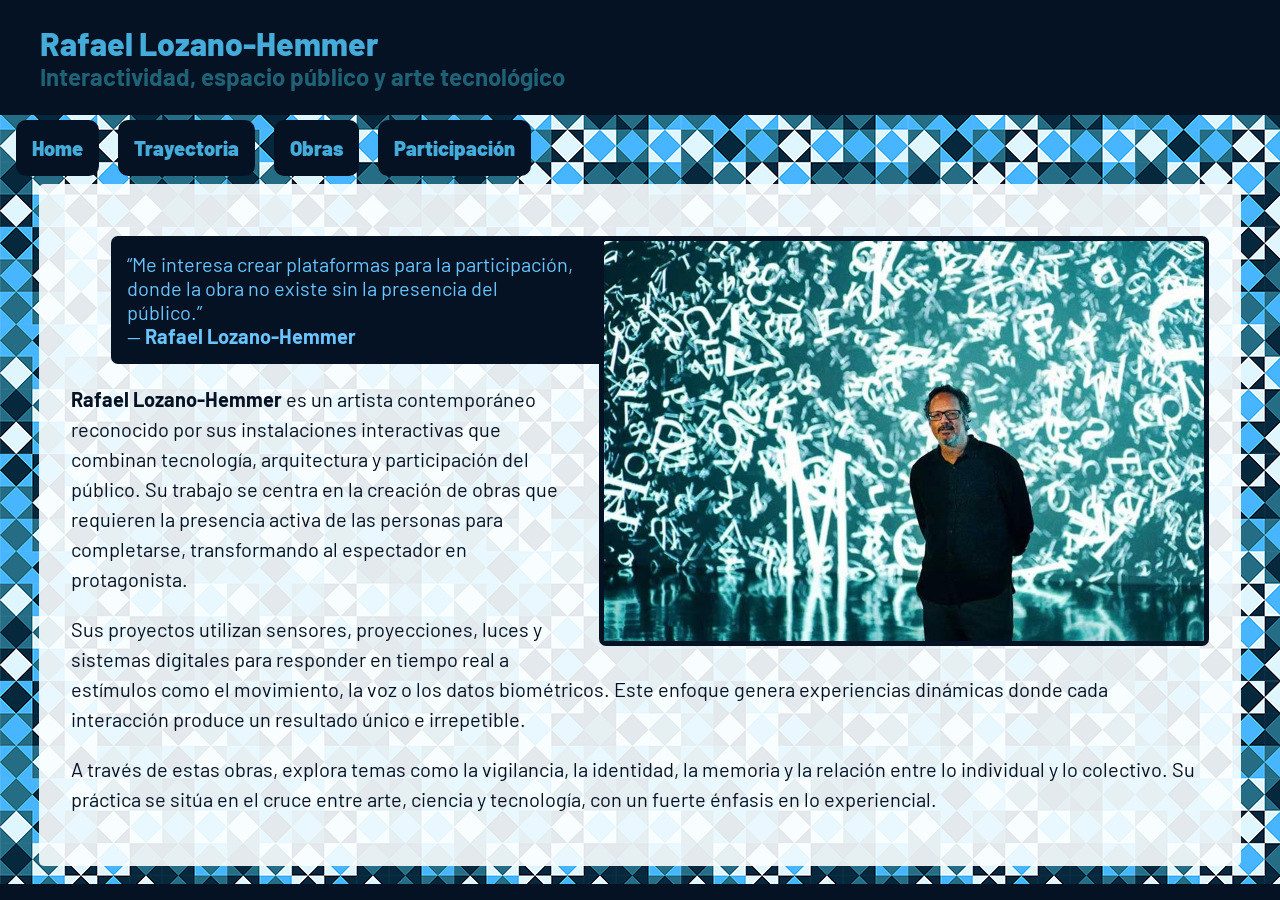
<file: index.html>
<!doctype html>
<html lang="es">
  <head>
    <meta charset="UTF-8" />
    <meta name="viewport" content="width=device-width, initial-scale=1.0" />
    <link rel="preconnect" href="https://fonts.googleapis.com" />
    <link rel="preconnect" href="https://fonts.gstatic.com" crossorigin />
    <link
      href="https://fonts.googleapis.com/css2?family=Barlow:ital,wght@0,100;0,200;0,300;0,400;0,500;0,600;0,700;0,800;0,900;1,100;1,200;1,300;1,400;1,500;1,600;1,700;1,800;1,900&family=Lato:ital,wght@0,100;0,300;0,400;0,700;0,900;1,100;1,300;1,400;1,700;1,900&family=Lexend:wght@100..900&family=Rubik+Mono+One&display=swap"
      rel="stylesheet"
    />
    <link rel="stylesheet" href="css/styles.css" />
    <title>Home - Rafael Lozano-Hemmer</title>
  </head>
  <body>
    <header>
      <h1>Rafael Lozano-Hemmer</h1>
      <h2>Interactividad, espacio público y arte tecnológico</h2>
    </header>
    <nav>
      <ul>
        <li><a href="index.html">Home</a></li>
        <li><a href="trayectoria.html">Trayectoria</a></li>
        <li><a href="obras.html">Obras</a></li>
        <li><a href="participacion.html">Participación</a></li>
      </ul>
    </nav>
    <main>
      <section>
        <img
          src="img/lozano-hemmer-1.jpg"
          alt="Rafael Lozano-Hemmer"
          class="home_img"
        />
        <blockquote>
          “Me interesa crear plataformas para la participación, donde la obra no
          existe sin la presencia del público.”
          <br />—
          <b>Rafael Lozano-Hemmer</b>
        </blockquote>
        <article>
          <p>
            <b>Rafael Lozano-Hemmer</b> es un artista contemporáneo reconocido
            por sus instalaciones interactivas que combinan tecnología,
            arquitectura y participación del público. Su trabajo se centra en la
            creación de obras que requieren la presencia activa de las personas
            para completarse, transformando al espectador en protagonista.
          </p>
          <p>
            Sus proyectos utilizan sensores, proyecciones, luces y sistemas
            digitales para responder en tiempo real a estímulos como el
            movimiento, la voz o los datos biométricos. Este enfoque genera
            experiencias dinámicas donde cada interacción produce un resultado
            único e irrepetible.
          </p>
          <p>
            A través de estas obras, explora temas como la vigilancia, la
            identidad, la memoria y la relación entre lo individual y lo
            colectivo. Su práctica se sitúa en el cruce entre arte, ciencia y
            tecnología, con un fuerte énfasis en lo experiencial.
          </p>
        </article>
      </section>
    </main>
    <footer>
      <div class="cont_footer">
        <address>
          <p>
            Para contactarse escribir a
            <a href="mailto:rafael@artedigital.com">rafael@artedigital.com</a>
          </p>

          <a href="https://github.com/AngelLeonSalvador" id="alumno"
            >Ángel León Salvador (Ángel Cabral)</a
          >
        </address>
      </div>
    </footer>
  </body>
</html>
</file>
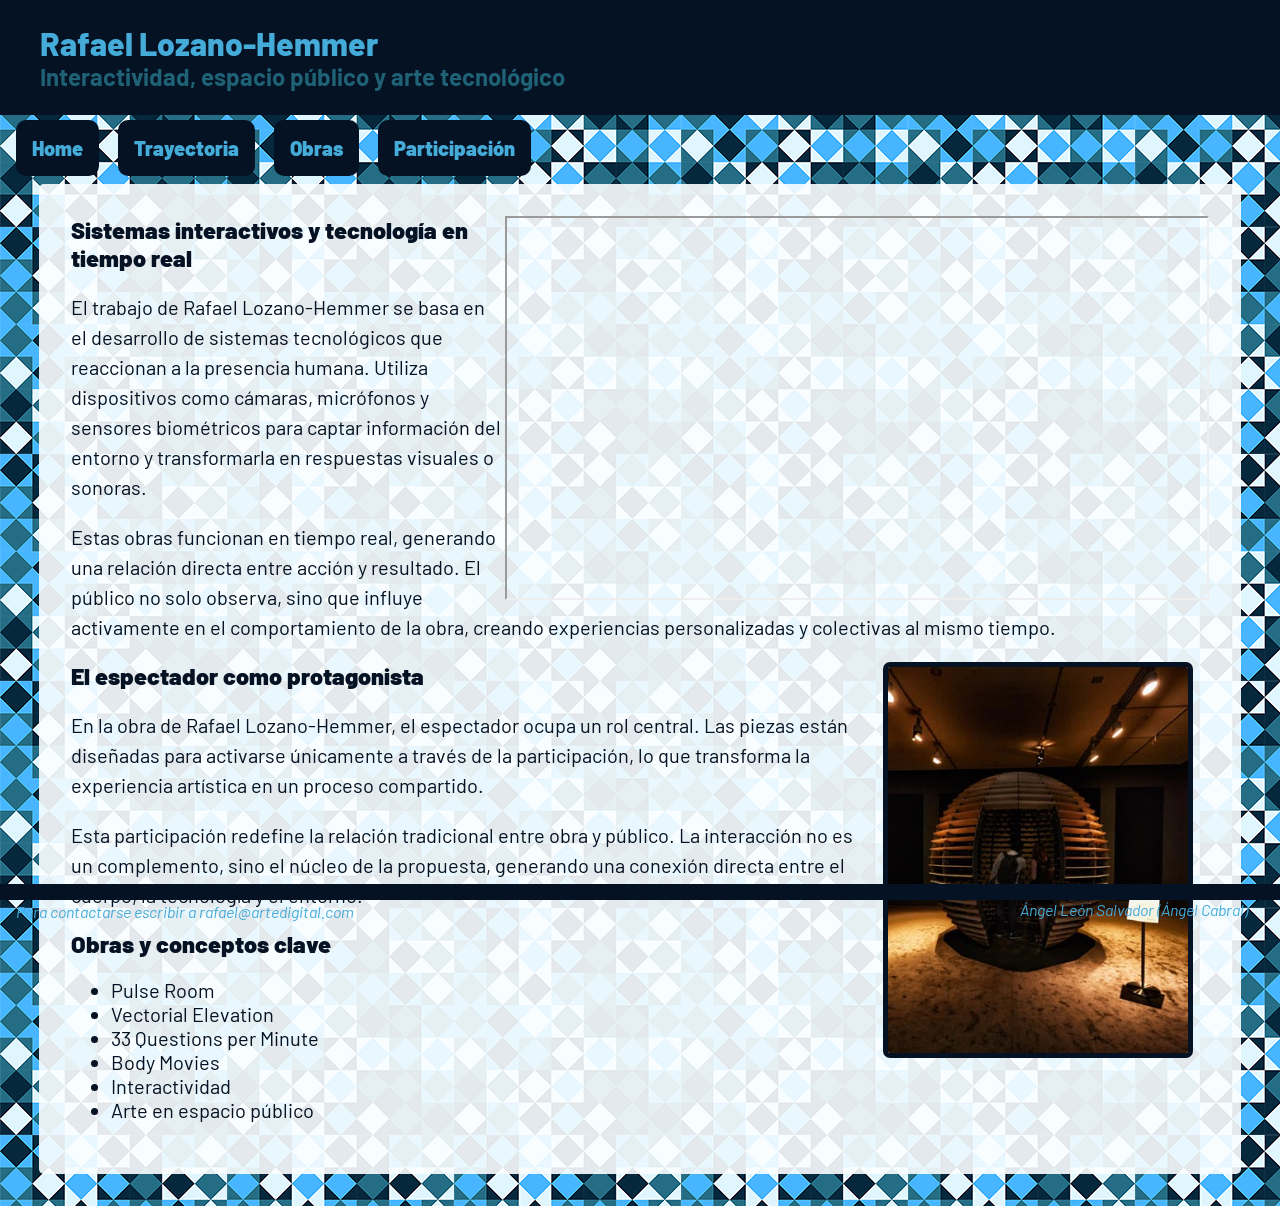
<file: obras.html>
<!doctype html>
<html lang="es">
  <head>
    <meta charset="UTF-8" />
    <meta name="viewport" content="width=device-width, initial-scale=1.0" />
    <link rel="preconnect" href="https://fonts.googleapis.com" />
    <link rel="preconnect" href="https://fonts.gstatic.com" crossorigin />
    <link
      href="https://fonts.googleapis.com/css2?family=Barlow:ital,wght@0,100;0,200;0,300;0,400;0,500;0,600;0,700;0,800;0,900;1,100;1,200;1,300;1,400;1,500;1,600;1,700;1,800;1,900&family=Lato:ital,wght@0,100;0,300;0,400;0,700;0,900;1,100;1,300;1,400;1,700;1,900&family=Lexend:wght@100..900&family=Rubik+Mono+One&display=swap"
      rel="stylesheet"
    />
    <link rel="stylesheet" href="css/styles.css" />
    <title>Obras - Rafael Lozano-Hemmer</title>
  </head>
  <body>
    <header>
      <h1>Rafael Lozano-Hemmer</h1>
      <h2>Interactividad, espacio público y arte tecnológico</h2>
    </header>
    <nav>
      <ul>
        <li><a href="index.html">Home</a></li>
        <li><a href="trayectoria.html">Trayectoria</a></li>
        <li><a href="obras.html">Obras</a></li>
        <li><a href="participacion.html">Participación</a></li>
      </ul>
    </nav>
    <main>
      <iframe
        class="vid_obras"
        src="https://www.youtube.com/embed/jTzojcaanDs"
        title="Rafael Lozano-Hemmer. Latidos - Recorrido Exposición"
        allow="
          accelerometer;
          autoplay;
          clipboard-write;
          encrypted-media;
          gyroscope;
          picture-in-picture;
          web-share;
        "
        referrerpolicy="strict-origin-when-cross-origin"
        allowfullscreen
      ></iframe>
      <article>
        <h3>Sistemas interactivos y tecnología en tiempo real</h3>
        <p>
          El trabajo de Rafael Lozano-Hemmer se basa en el desarrollo de
          sistemas tecnológicos que reaccionan a la presencia humana. Utiliza
          dispositivos como cámaras, micrófonos y sensores biométricos para
          captar información del entorno y transformarla en respuestas visuales
          o sonoras.
        </p>
        <p>
          Estas obras funcionan en tiempo real, generando una relación directa
          entre acción y resultado. El público no solo observa, sino que influye
          activamente en el comportamiento de la obra, creando experiencias
          personalizadas y colectivas al mismo tiempo.
        </p>
        <img
          src="./img/lozano-hemmer-4.jpg"
          width="300"
          alt="Sphere Packing: Bach - Rafael Lozano-Hemmer"
          class="img_obras"
        />
        <h3>El espectador como protagonista</h3>

        <p>
          En la obra de Rafael Lozano-Hemmer, el espectador ocupa un rol
          central. Las piezas están diseñadas para activarse únicamente a través
          de la participación, lo que transforma la experiencia artística en un
          proceso compartido.
        </p>
        <p>
          Esta participación redefine la relación tradicional entre obra y
          público. La interacción no es un complemento, sino el núcleo de la
          propuesta, generando una conexión directa entre el cuerpo, la
          tecnología y el entorno.
        </p>
      </article>

      <section>
        <h3>Obras y conceptos clave</h3>
        <ul>
          <li>
            <a href="https://www.lozano-hemmer.com/pulse_room.php"
              >Pulse Room</a
            >
          </li>
          <li>
            <a href="https://www.lozano-hemmer.com/vectorial_elevation.php"
              >Vectorial Elevation</a
            >
          </li>
          <li>
            <a href="https://www.lozano-hemmer.com/33_questions_per_minute.php"
              >33 Questions per Minute</a
            >
          </li>
          <li>
            <a href="https://www.lozano-hemmer.com/body_movies.php"
              >Body Movies</a
            >
          </li>
          <li>
            <a
              href="https://www.lozano-hemmer.com/projects.php?keyword=interactive"
              >Interactividad</a
            >
          </li>
          <li>
            <a href="https://lozano-hemmer.com/projects.php?keyword=outdoor"
              >Arte en espacio público</a
            >
          </li>
        </ul>
      </section>
    </main>
    <footer>
      <address>
        <p>
          Para contactarse escribir a
          <a href="mailto:rafael@artedigital.com">rafael@artedigital.com</a>
        </p>

        <a href="https://github.com/AngelLeonSalvador" id="alumno"
          >Ángel León Salvador (Ángel Cabral)</a
        >
      </address>
    </footer>
  </body>
</html>
</file>
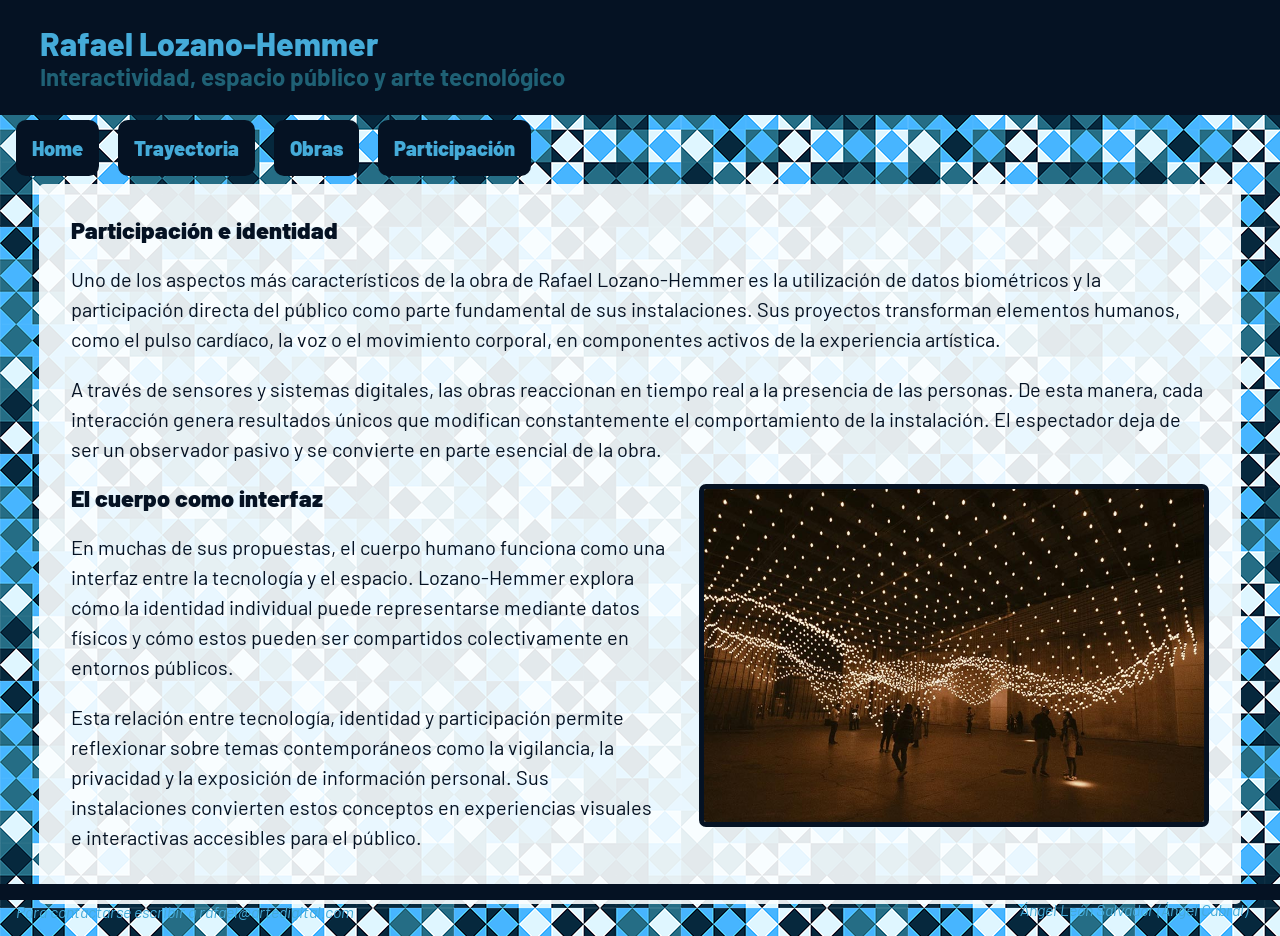
<file: participacion.html>
<!doctype html>
<html lang="es">
  <head>
    <meta charset="UTF-8" />
    <meta name="viewport" content="width=device-width, initial-scale=1.0" />
    <link rel="preconnect" href="https://fonts.googleapis.com" />
    <link rel="preconnect" href="https://fonts.gstatic.com" crossorigin />
    <link
      href="https://fonts.googleapis.com/css2?family=Barlow:ital,wght@0,100;0,200;0,300;0,400;0,500;0,600;0,700;0,800;0,900;1,100;1,200;1,300;1,400;1,500;1,600;1,700;1,800;1,900&family=Lato:ital,wght@0,100;0,300;0,400;0,700;0,900;1,100;1,300;1,400;1,700;1,900&family=Lexend:wght@100..900&family=Rubik+Mono+One&display=swap"
      rel="stylesheet"
    />
    <link rel="stylesheet" href="css/styles.css" />
    <title>Participación - Rafael Lozano-Hemmer</title>
  </head>
  <body>
    <header>
      <h1>Rafael Lozano-Hemmer</h1>
      <h2>Interactividad, espacio público y arte tecnológico</h2>
    </header>
    <nav>
      <ul>
        <li><a href="index.html">Home</a></li>
        <li><a href="trayectoria.html">Trayectoria</a></li>
        <li><a href="obras.html">Obras</a></li>
        <li><a href="participacion.html">Participación</a></li>
      </ul>
    </nav>
    <main>
      <article>
        <h3>Participación e identidad</h3>

        <p>
          Uno de los aspectos más característicos de la obra de Rafael
          Lozano-Hemmer es la utilización de datos biométricos y la
          participación directa del público como parte fundamental de sus
          instalaciones. Sus proyectos transforman elementos humanos, como el
          pulso cardíaco, la voz o el movimiento corporal, en componentes
          activos de la experiencia artística.
        </p>

        <p>
          A través de sensores y sistemas digitales, las obras reaccionan en
          tiempo real a la presencia de las personas. De esta manera, cada
          interacción genera resultados únicos que modifican constantemente el
          comportamiento de la instalación. El espectador deja de ser un
          observador pasivo y se convierte en parte esencial de la obra.
        </p>
      </article>
      <section>
        <img
          src="./img/lozano-hemmer-2.jpg"
          alt="Pulse Topology - Rafael Lozano-Hemmer"
          width="500"
        />

        <h3>El cuerpo como interfaz</h3>
        <p>
          En muchas de sus propuestas, el cuerpo humano funciona como una
          interfaz entre la tecnología y el espacio. Lozano-Hemmer explora cómo
          la identidad individual puede representarse mediante datos físicos y
          cómo estos pueden ser compartidos colectivamente en entornos públicos.
        </p>
        <p>
          Esta relación entre tecnología, identidad y participación permite
          reflexionar sobre temas contemporáneos como la vigilancia, la
          privacidad y la exposición de información personal. Sus instalaciones
          convierten estos conceptos en experiencias visuales e interactivas
          accesibles para el público.
        </p>
      </section>
    </main>
    <footer>
      <address>
        <p>
          Para contactarse escribir a
          <a href="mailto:rafael@artedigital.com">rafael@artedigital.com</a>
        </p>

        <a href="https://github.com/AngelLeonSalvador" id="alumno"
          >Ángel León Salvador (Ángel Cabral)</a
        >
      </address>
    </footer>
  </body>
</html>
</file>
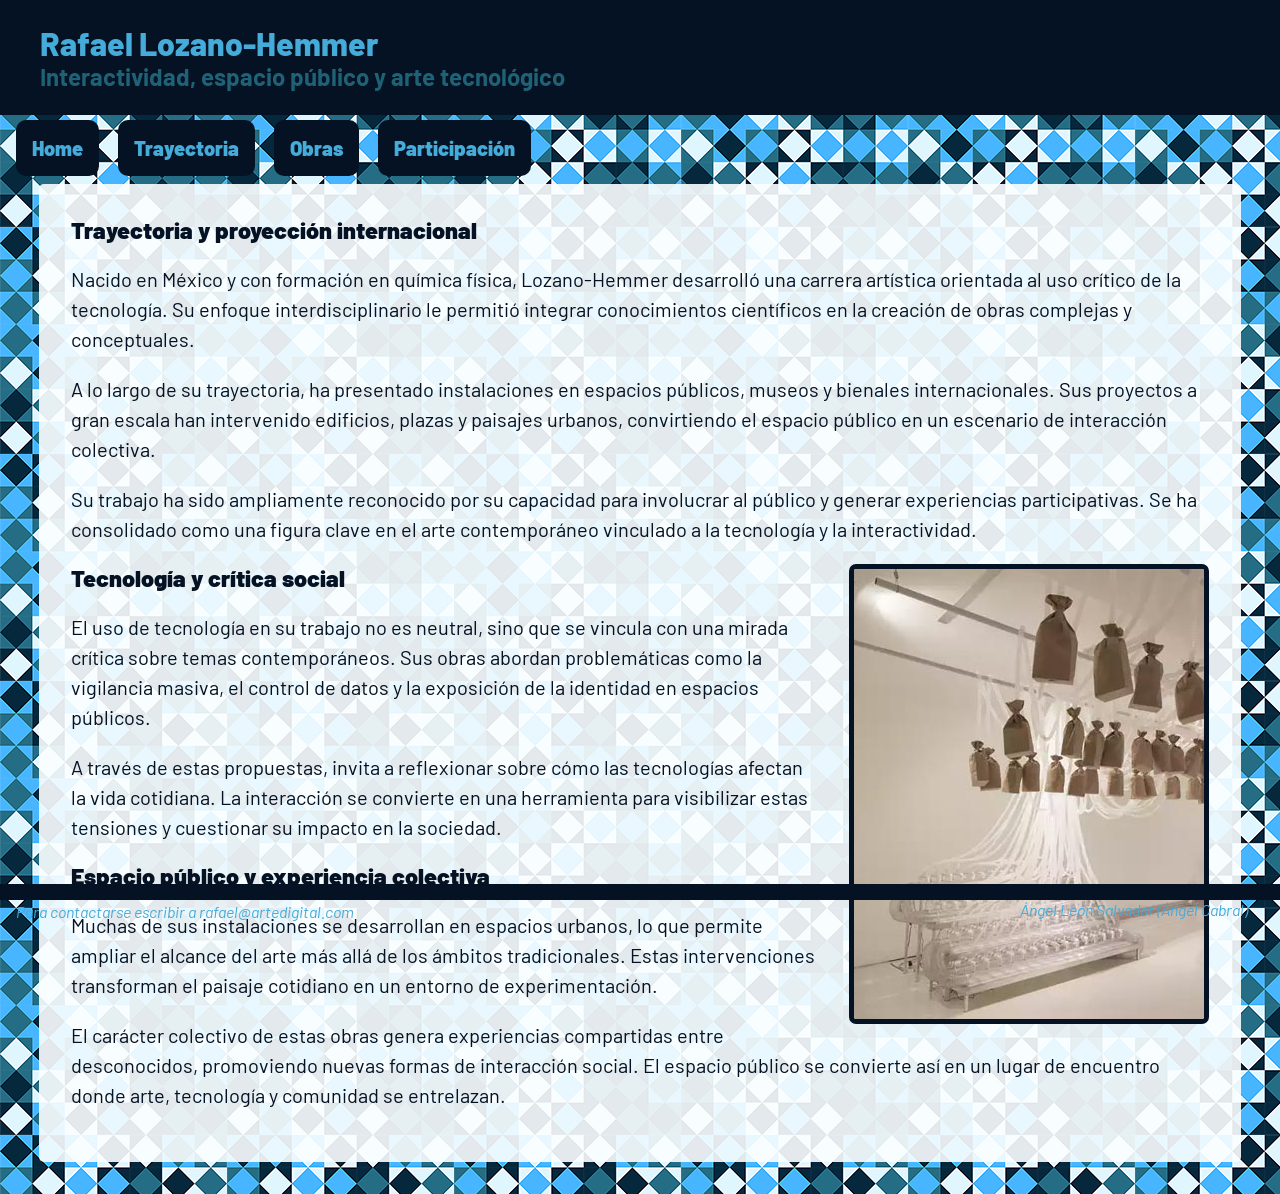
<file: trayectoria.html>
<!doctype html>
<html lang="es">
  <head>
    <meta charset="UTF-8" />
    <meta name="viewport" content="width=device-width, initial-scale=1.0" />
    <link rel="preconnect" href="https://fonts.googleapis.com" />
    <link rel="preconnect" href="https://fonts.gstatic.com" crossorigin />
    <link
      href="https://fonts.googleapis.com/css2?family=Barlow:ital,wght@0,100;0,200;0,300;0,400;0,500;0,600;0,700;0,800;0,900;1,100;1,200;1,300;1,400;1,500;1,600;1,700;1,800;1,900&family=Lato:ital,wght@0,100;0,300;0,400;0,700;0,900;1,100;1,300;1,400;1,700;1,900&family=Lexend:wght@100..900&family=Rubik+Mono+One&display=swap"
      rel="stylesheet"
    />
    <link rel="stylesheet" href="css/styles.css" />
    <title>Trayectoria - Rafael Lozano-Hemmer</title>
  </head>
  <body>
    <header>
      <h1>Rafael Lozano-Hemmer</h1>
      <h2>Interactividad, espacio público y arte tecnológico</h2>
    </header>
    <nav>
      <ul>
        <li><a href="index.html">Home</a></li>
        <li><a href="trayectoria.html">Trayectoria</a></li>
        <li><a href="obras.html">Obras</a></li>
        <li><a href="participacion.html">Participación</a></li>
      </ul>
    </nav>

    <main>
      <section>
        <h3>Trayectoria y proyección internacional</h3>
        <p>
          Nacido en México y con formación en química física, Lozano-Hemmer
          desarrolló una carrera artística orientada al uso crítico de la
          tecnología. Su enfoque interdisciplinario le permitió integrar
          conocimientos científicos en la creación de obras complejas y
          conceptuales.
        </p>
        <p>
          A lo largo de su trayectoria, ha presentado instalaciones en espacios
          públicos, museos y bienales internacionales. Sus proyectos a gran
          escala han intervenido edificios, plazas y paisajes urbanos,
          convirtiendo el espacio público en un escenario de interacción
          colectiva.
        </p>
        <p>
          Su trabajo ha sido ampliamente reconocido por su capacidad para
          involucrar al público y generar experiencias participativas. Se ha
          consolidado como una figura clave en el arte contemporáneo vinculado a
          la tecnología y la interactividad.
        </p>
      </section>

      <article>
        <img
          src="./img/lozano-hemmer-3.jpg"
          alt="Vicious Circular Breathing (2013) - Rafael Lozano-Hemmer."
        />
        <h3>Tecnología y crítica social</h3>
        <p>
          El uso de tecnología en su trabajo no es neutral, sino que se vincula
          con una mirada crítica sobre temas contemporáneos. Sus obras abordan
          problemáticas como la vigilancia masiva, el control de datos y la
          exposición de la identidad en espacios públicos.
        </p>
        <p>
          A través de estas propuestas, invita a reflexionar sobre cómo las
          tecnologías afectan la vida cotidiana. La interacción se convierte en
          una herramienta para visibilizar estas tensiones y cuestionar su
          impacto en la sociedad.
        </p>
      </article>
      <article>
        <h3>Espacio público y experiencia colectiva</h3>

        <p>
          Muchas de sus instalaciones se desarrollan en espacios urbanos, lo que
          permite ampliar el alcance del arte más allá de los ámbitos
          tradicionales. Estas intervenciones transforman el paisaje cotidiano
          en un entorno de experimentación.
        </p>
        <p>
          El carácter colectivo de estas obras genera experiencias compartidas
          entre desconocidos, promoviendo nuevas formas de interacción social.
          El espacio público se convierte así en un lugar de encuentro donde
          arte, tecnología y comunidad se entrelazan.
        </p>
      </article>
    </main>

    <footer>
      <address>
        <p>
          Para contactarse escribir a
          <a href="mailto:rafael@artedigital.com">rafael@artedigital.com</a>
        </p>

        <a href="https://github.com/AngelLeonSalvador" id="alumno"
          >Ángel León Salvador (Ángel Cabral)</a
        >
      </address>
    </footer>
  </body>
</html>
</file>
<file: css/styles.css>
/* #010412 #1f6175 #45abd9 #69c4ff #fbfeff*/

body {
  background-image: url(../img/fondo.png);
  font-family: "Barlow", sans-serif;
}

header {
  background-color: #051223;
  position: fixed;
  left: 0;
  top: 0;
  padding: 1.5rem;
  padding-left: 2.5rem;
  width: 100%;
  z-index: 1000;
}

h1 {
  font-weight: 800;
  color: #45abd9;
  margin: 0;
  transition: color 0.3s ease;
}

h1:hover,
h2:hover {
  color: #69c4ff;
}

h2 {
  color: #1f6175;
  margin: 0;
  transition: color 0.3s ease;
}

h3 {
  margin: 0;
  font-weight: 900;
}

p {
  line-height: 1.5;
}

nav ul {
  margin: 0;
  padding: 0;
  list-style: none;
  margin-top: 7rem;
}

nav ul li {
  font-weight: 900;
  font-size: 20px;
  border-radius: 10px;
  background-color: #051223;
  display: inline-block;
  padding: 1rem;
  margin: 0.5rem;
}

a:link {
  text-decoration: none;
  color: #45abd9;
}
a:visited {
  color: #1f6175;
}
a:hover {
  color: #69c4ff;
}
a:active {
  color: white;
}

main {
  background-color: rgba(251, 254, 255, 0.9);
  border-radius: 5px;
  padding: 2rem;
  max-width: 1200px;
  width: 90%;
  margin: 0 auto;
  display: block;
  margin-bottom: 2rem;
  color: #051223;
  font-size: 20px;
}

section ul li a:link {
  text-decoration: none;
  color: #051223;
}
section ul li a:visited {
  color: #1f6175;
}
section ul li a:hover {
  color: #45abd9;
}
section ul li a:active {
  color: #69c4ff;
}

blockquote,
cite {
  display: block;
  background-color: #051223;
  color: #69c4ff;
  padding: 1rem;
  border-radius: 7px;
}

footer {
  background-color: #051223;
  position: fixed;
  bottom: 0;
  left: 0;
  width: 100%;
  height: 1rem;
  transition: height 0.3s ease;
  color: #45abd9;
  padding-left: 1rem;
}

footer:hover {
  height: 3rem;
}

address {
  display: flex;
}

.home_img {
  float: right;
  border-radius: 7px;
  border: 5px solid #051223;
  margin-left: 1.5rem;
  width: 600px;
}

article img,
section img {
  float: right;
  border-radius: 7px;
  margin-left: 2rem;
  border: 5px solid #051223;
}
.vid_obras {
  float: right;
  width: 100%;
  max-width: 700px;
  height: 380px;
}

.img_obras {
  float: right;
  border-radius: 7px;
  border: 5px solid #051223;
  margin: 0 1rem;
}

#alumno {
  justify-content: right;
  position: fixed;
  right: 0;
  padding-right: 2rem;
  margin-top: 1rem;
}
</file>
